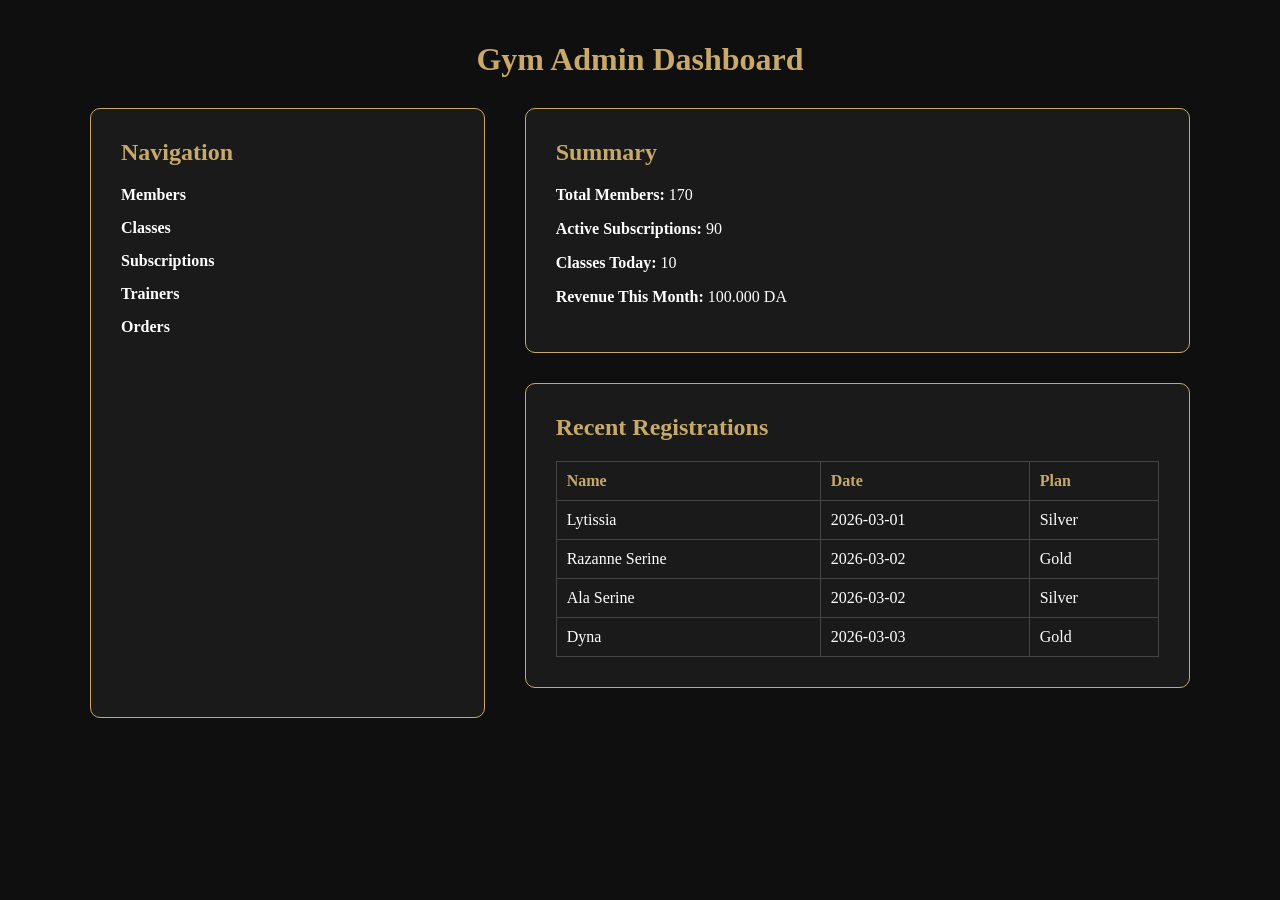
<file: admin-dashboard.html>
<!DOCTYPE html>
<html lang="en">
<head>
<meta charset="UTF-8">
<meta name="viewport" content="width=device-width, initial-scale=1.0">
<title>Gym Admin Dashboard</title>

<style>
/* ===== Body ===== */
body{
  font-family:" Times New Roman";
  background:#0f0f0f;
  color:white;
  margin:0;
  padding:20px;
}

/* ===== Header ===== */
.title{
  text-align:center;
  color:#c8a96a;
  margin-bottom:30px;
  font-family: 'Open Sans', 'Roboto', 'Lato', 'Times New Roman', serif;
}

/* ===== Dashboard Layout ===== */
.dashboard{
  display:flex;
  gap:40px;
  max-width:1100px;
  margin:auto;
}

/* ===== Sidebar ===== */
.sidebar{
  flex:1;
  background:#1a1a1a;
  padding:30px;
  border-radius:10px;
  border:1px solid #c8a96a;
  font-family: 'Lato', 'Roboto', 'Open Sans', 'Times New Roman', serif;
}

.sidebar h2{
  color:#c8a96a;
  margin-top:0;
}

.sidebar ul{
  list-style:none;
  padding:0;
}

.sidebar li{
  margin:15px 0;
}

.sidebar a{
  color:white;
  text-decoration:none;
  font-weight:bold;
}

.sidebar a:hover{
  color:#c8a96a;
}

/* ===== Main Content ===== */
.main{
  flex:2;
  font-family: 'Roboto', 'Open Sans', 'Lato', 'Times New Roman', serif;
}

.section{
  background:#1a1a1a;
  padding:30px;
  border-radius:10px;
  border:1px solid #c8a96a;
  margin-bottom:30px;
}

.section h2{
  color:#c8a96a;
  margin-top:0;
  font-family: 'Open Sans', 'Lato', 'Roboto', 'Times New Roman', serif;
}

/* ===== Tables ===== */
table{
  width:100%;
  margin-top:20px;
  border-collapse:collapse;
  font-family: 'Lato', 'Roboto', 'Open Sans', 'Times New Roman', serif;
}

th, td{
  padding:10px;
  border:1px solid #444;
  text-align:left;
  color:white;
}

th{
  color:#c8a96a;
}

tbody tr:nth-child(even){
  background:#1a1a1a;
}

tbody tr:hover{
  background:#2a2a2a;
}

/* ===== Responsive ===== */
@media(max-width:768px){
  .dashboard{
    flex-direction:column;
  }
}
</style>
</head>
<body>

<h1 class="title">Gym Admin Dashboard</h1>

<div class="dashboard">

  <!-- Sidebar / Navigation -->
  <div class="sidebar">
    <h2>Navigation</h2>
    <ul>
      <li><a href="#">Members</a></li>
      <li><a href="#">Classes</a></li>
      <li><a href="#">Subscriptions</a></li>
      <li><a href="#">Trainers</a></li>
      <li><a href="#">Orders</a></li>
    </ul>
  </div>

  <!-- Main Content -->
  <div class="main">

    <!-- Stats Section -->
    <div class="section">
      <h2>Summary</h2>
      <p><strong>Total Members:</strong> 170</p>
      <p><strong>Active Subscriptions:</strong> 90</p>
      <p><strong>Classes Today:</strong> 10</p>
      <p><strong>Revenue This Month:</strong> 100.000 DA</p>
    </div>

    <!-- Recent Registrations Table -->
    <div class="section">
      <h2>Recent Registrations</h2>
      <table>
        <thead>
          <tr>
            <th>Name</th>
            <th>Date</th>
            <th>Plan</th>
          </tr>
        </thead>
        <tbody>
          <tr>
            <td>Lytissia</td>
            <td>2026-03-01</td>
            <td>Silver</td>
          </tr>
          <tr>
            <td>Razanne Serine</td>
            <td>2026-03-02</td>
            <td>Gold</td>
          </tr>
          <tr>
            <td>Ala Serine</td>
            <td>2026-03-02</td>
            <td>Silver</td>
          </tr>
          <tr>
            <td>Dyna</td>
            <td>2026-03-03</td>
            <td>Gold</td>
          </tr>
        </tbody>
      </table>
    </div>

  </div>

</div>

</body>
</html>
</file>
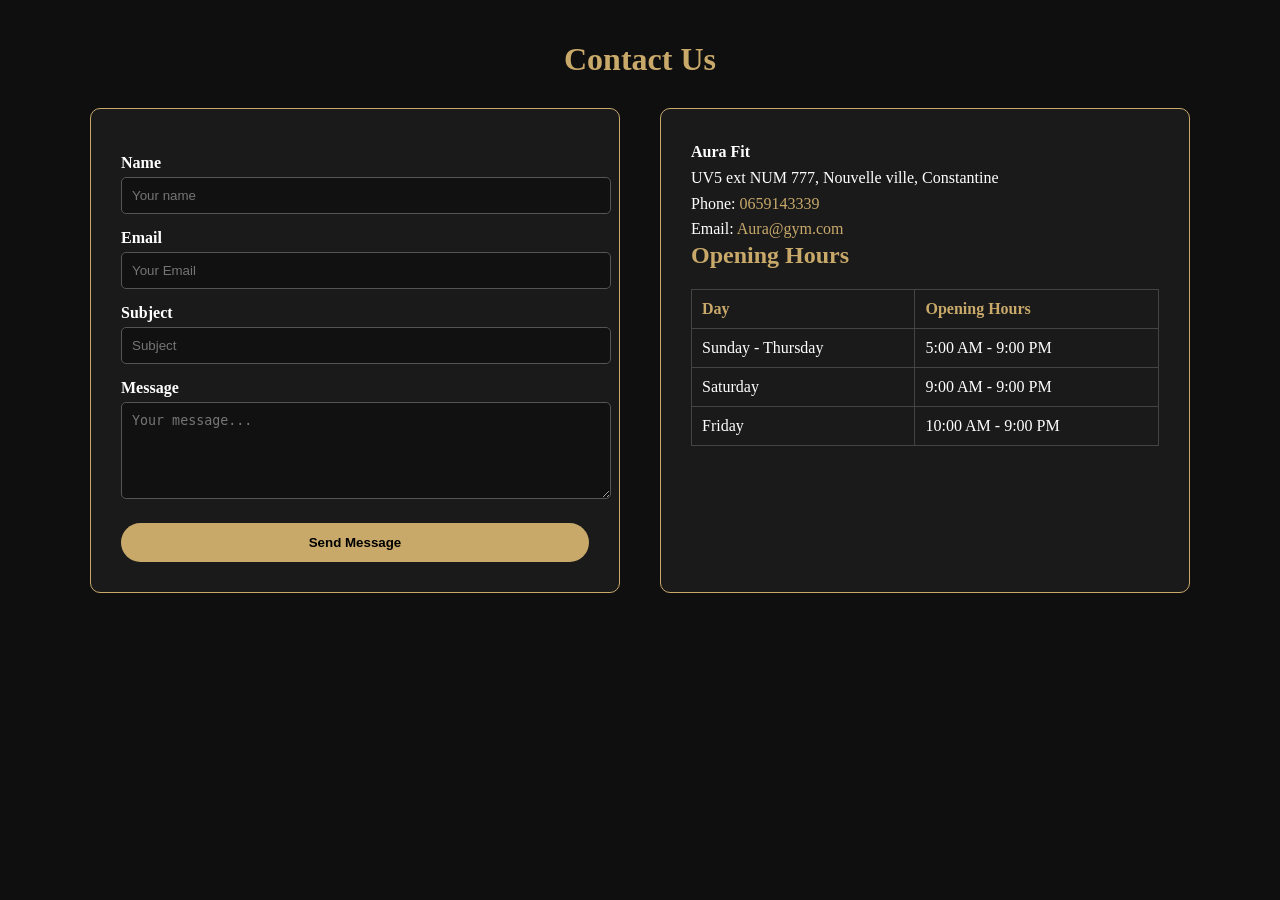
<file: contact.html>
<!DOCTYPE html>
<html lang="en">
<head>
<meta charset="UTF-8">
<meta name="viewport" content="width=device-width, initial-scale=1.0">
<title>Aura Fit - Contact</title>
<style>

body {
    font-family:" Times New Roman";
    background: #0f0f0f;
    color: white;
    margin: 0;
    padding: 20px;
}


.title {
    text-align: center;
    color: #c8a96a;
    margin-bottom: 30px;
}


.contact-container {
    display: flex;
    gap: 40px;
    max-width: 1100px;
    margin: auto;
    flex-wrap: wrap;
}


.contact-form {
    flex: 1;
    background: #1a1a1a;
    padding: 30px;
    border-radius: 10px;
    border: 1px solid #c8a96a;
}

label {
    display: block;
    margin-top: 15px;
    font-weight: bold;
}

input, textarea {
    width: 100%;
    padding: 10px;
    margin-top: 5px;
    border: 1px solid #555;
    border-radius: 5px;
    background: #111;
    color: white;
}

input:focus, textarea:focus {
    outline: none;
    border-color: #c8a96a;
    box-shadow: 0 0 5px #c8a96a;
}

button {
    margin-top: 20px;
    width: 100%;
    padding: 12px;
    background: #c8a96a;
    border: none;
    border-radius: 25px;
    font-weight: bold;
    cursor: pointer;
    color: black;
}

button:hover {
    background: #e3c07a;
}


.contact-info {
    flex: 1;
    background: #1a1a1a;
    padding: 30px;
    border-radius: 10px;
    border: 1px solid #c8a96a;
}

.contact-info h2 {
    color: #c8a96a;
    margin-top: 0;
}

.contact-info address {
    font-style: normal;
    line-height: 1.6;
}

.contact-info a {
    color: #c8a96a;
    text-decoration: none;
}

.contact-info a:hover {
    text-decoration: underline;
}


table {
    width: 100%;
    margin-top: 20px;
    border-collapse: collapse;
}

th, td {
    padding: 10px;
    border: 1px solid #444;
    text-align: left;
}

th {
    color: #c8a96a;
}

tbody tr:nth-child(even) {
    background: #1a1a1a;
}

tbody tr:hover {
    background: #2a2a2a;
}

@media(max-width: 768px){
    .contact-container {
        flex-direction: column;
    }
}
</style>
</head>
<body>

<h1 class="title">Contact Us</h1>

<div class="contact-container">

 
    <div class="contact-form">
        <form action="#" method="post">
            <label for="name">Name</label>
            <input type="text" id="name" name="name" placeholder="Your name" required>

            <label for="email">Email</label>
            <input type="email" id="email" name="email" placeholder="Your Email" required>

            <label for="subject">Subject</label>
            <input type="text" id="subject" name="subject" placeholder="Subject" required>

            <label for="message">Message</label>
            <textarea id="message" name="message" rows="5" placeholder="Your message..." required></textarea>

            <button type="submit">Send Message</button>
        </form>
    </div>


    <div class="contact-info">
        <address>
            <strong>Aura Fit</strong><br>
            UV5 ext NUM 777, Nouvelle ville, Constantine<br>
            Phone: <a href="tel:+213659143339">0659143339</a><br>
            Email: <a href="mailto:Aura@gym.com">Aura@gym.com</a>
        </address>

        <h2>Opening Hours</h2>
        <table>
            <thead>
                <tr>
                    <th>Day</th>
                    <th>Opening Hours</th>
                </tr>
            </thead>
            <tbody>
                <tr>
                    <td>Sunday - Thursday</td>
                    <td>5:00 AM - 9:00 PM</td>
                </tr>
                <tr>
                    <td>Saturday</td>
                    <td>9:00 AM - 9:00 PM</td>
                </tr>
                <tr>
                    <td>Friday</td>
                    <td>10:00 AM - 9:00 PM</td>
                </tr>
            </tbody>
        </table>
    </div>

</div>

</body>
</html>
</file>
